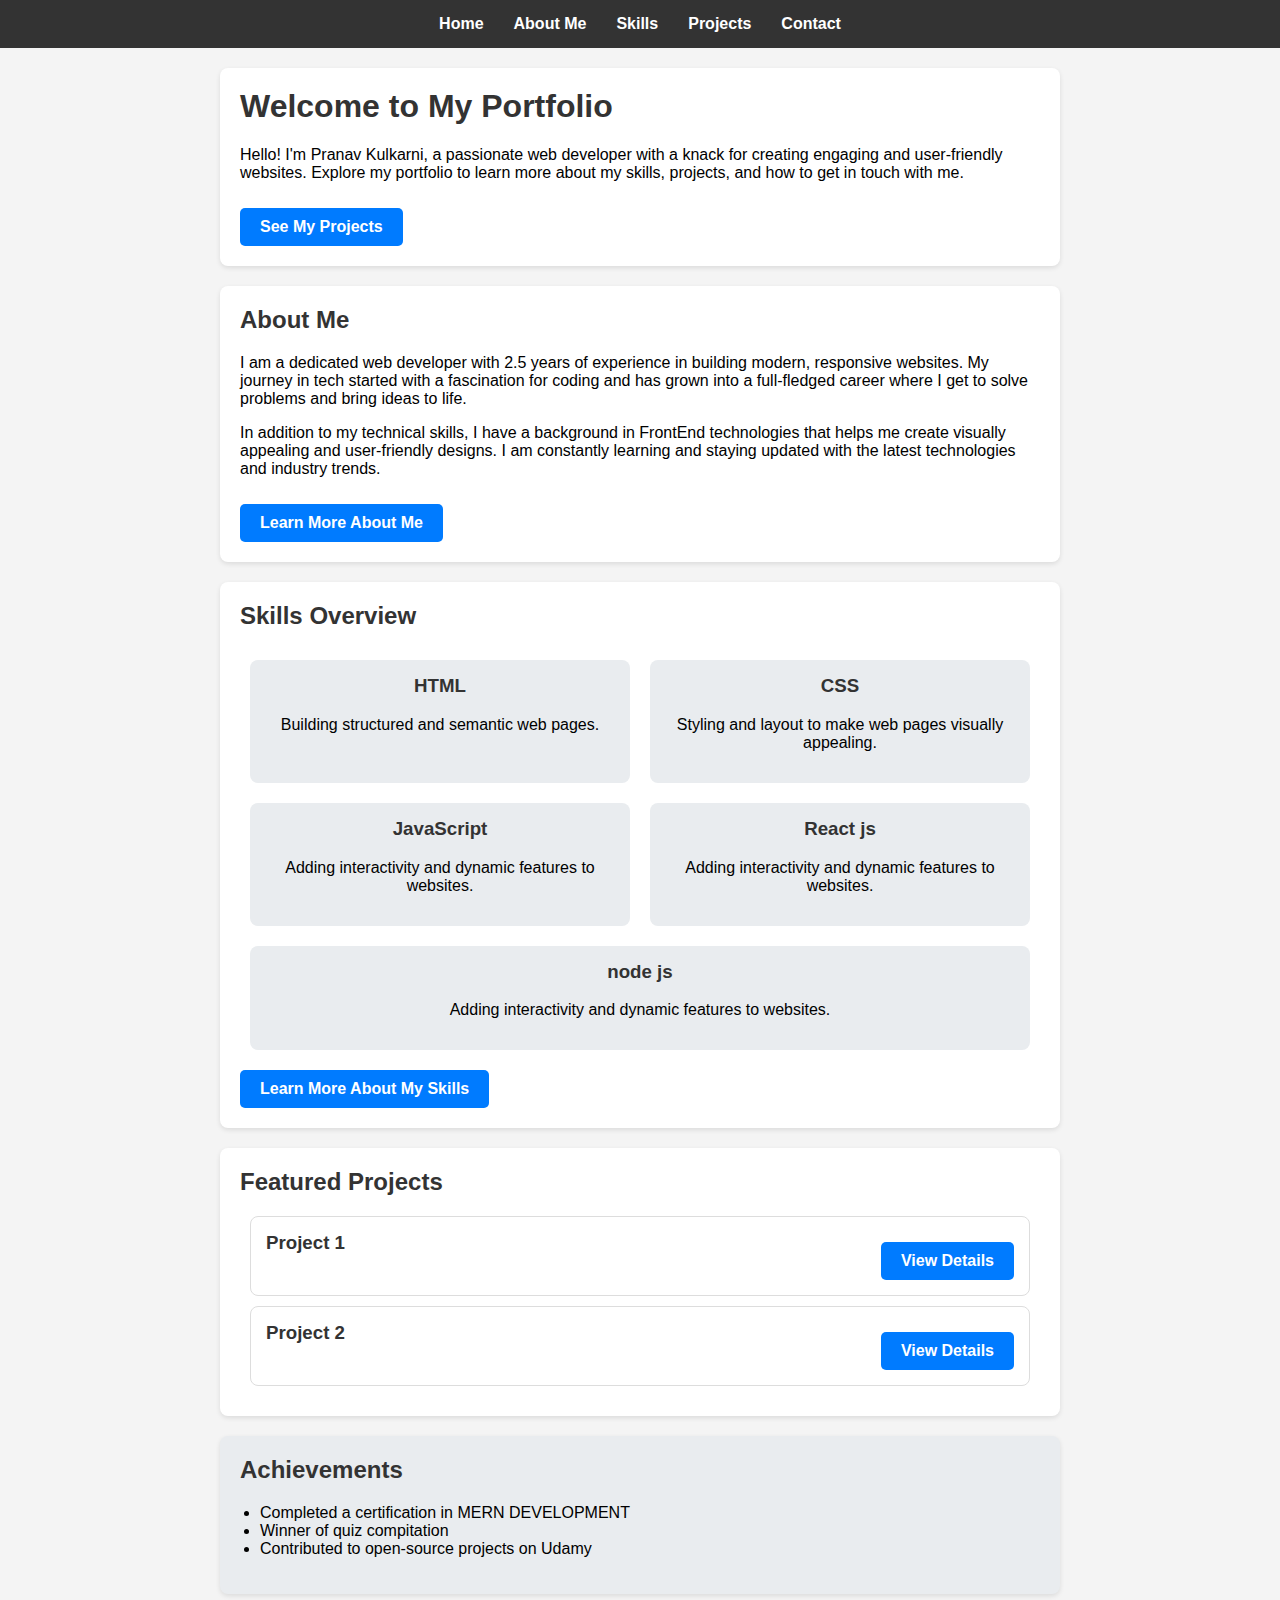
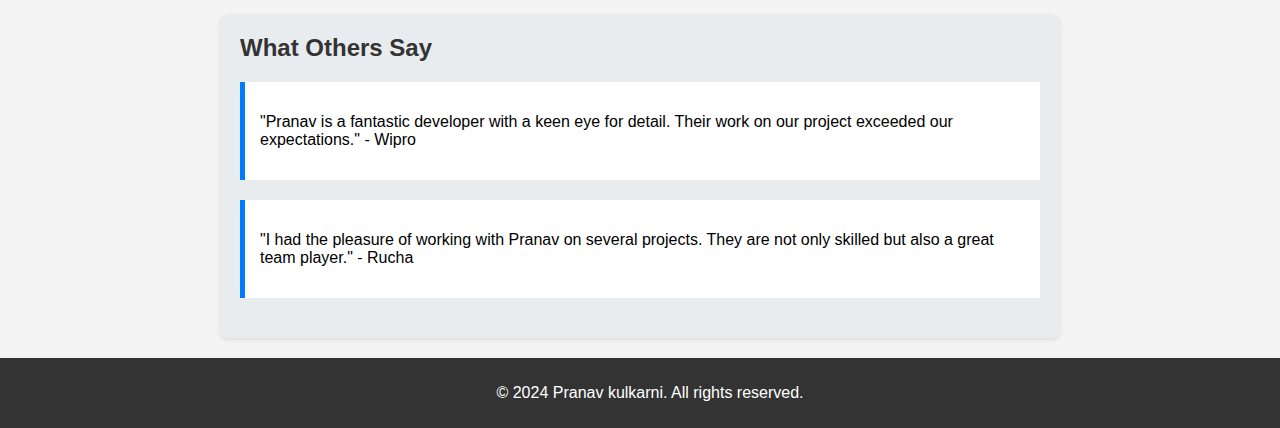
<file: S1/index.html>
<!DOCTYPE html>
<html lang="en">
<head>
    <meta charset="UTF-8">
    <meta name="viewport" content="width=device-width, initial-scale=1.0">
    <title>Home</title>
    <link rel="stylesheet" href="styles.css">
</head>
<body>
    <header>
        <nav>
            <a href="index.html">Home</a>
            <a href="about.html">About Me</a>
            <a href="skills.html">Skills</a>
            <a href="projects.html">Projects</a>
            <a href="contact.html">Contact</a>
        </nav>
    </header>
    
    <section id="intro">
        <h1>Welcome to My Portfolio</h1>
        <p>Hello! I'm Pranav Kulkarni, a passionate web developer with a knack for creating engaging and user-friendly websites. Explore my portfolio to learn more about my skills, projects, and how to get in touch with me.</p>
        <a href="projects.html" class="cta-button">See My Projects</a>
    </section>
    
    <section id="about-preview">
        <h2>About Me</h2>
        <p>I am a dedicated web developer with 2.5 years of experience in building modern, responsive websites. My journey in tech started with a fascination for coding and has grown into a full-fledged career where I get to solve problems and bring ideas to life.</p>
        <p>In addition to my technical skills, I have a background in FrontEnd technologies that helps me create visually appealing and user-friendly designs. I am constantly learning and staying updated with the latest technologies and industry trends.</p>
        <a href="about.html" class="cta-button">Learn More About Me</a>
    </section>
    
    <section id="skills-preview">
        <h2>Skills Overview</h2>
        <div class="skills-container">
            <div class="skill">
                <h3>HTML</h3>
                <p>Building structured and semantic web pages.</p>
            </div>
            <div class="skill">
                <h3>CSS</h3>
                <p>Styling and layout to make web pages visually appealing.</p>
            </div>
            <div class="skill">
                <h3>JavaScript</h3>
                <p>Adding interactivity and dynamic features to websites.</p>
            </div>
            <div class="skill">
                <h3>React js</h3>
                <p>Adding interactivity and dynamic features to websites.</p>
            </div>
            <div class="skill">
                <h3>node js</h3>
                <p>Adding interactivity and dynamic features to websites.</p>
            </div>
        </div>
        <a href="skills.html" class="cta-button">Learn More About My Skills</a>
    </section>
    
    <section id="projects-preview">
        <h2>Featured Projects</h2>
        <div class="project-preview">
            <h3>Project 1</h3>
            
            <a href="projects.html" class="cta-button">View Details</a>
        </div>
        <div class="project-preview">
            <h3>Project 2</h3>
            
            <a href="projects.html" class="cta-button">View Details</a>
        </div>
    </section>
    
    <section id="achievements">
        <h2>Achievements</h2>
        <ul>
            <li>Completed a certification in MERN DEVELOPMENT</li>
            
            <li>Winner of  quiz compitation</li>
            <li>Contributed to open-source projects on Udamy</li>
        </ul>
    </section>
    
    <section id="testimonials">
        <h2>What Others Say</h2>
        <div class="testimonial">
            <p>"Pranav  is a fantastic developer with a keen eye for detail. Their work on our project exceeded our expectations." - Wipro</p>
        </div>
        <div class="testimonial">
            <p>"I had the pleasure of working with Pranav on several projects. They are not only skilled but also a great team player." - Rucha</p>
        </div>
    </section>
    
    <footer>
        <p>&copy; 2024 Pranav kulkarni. All rights reserved.</p>
    </footer>
</body>
</html>
</file>
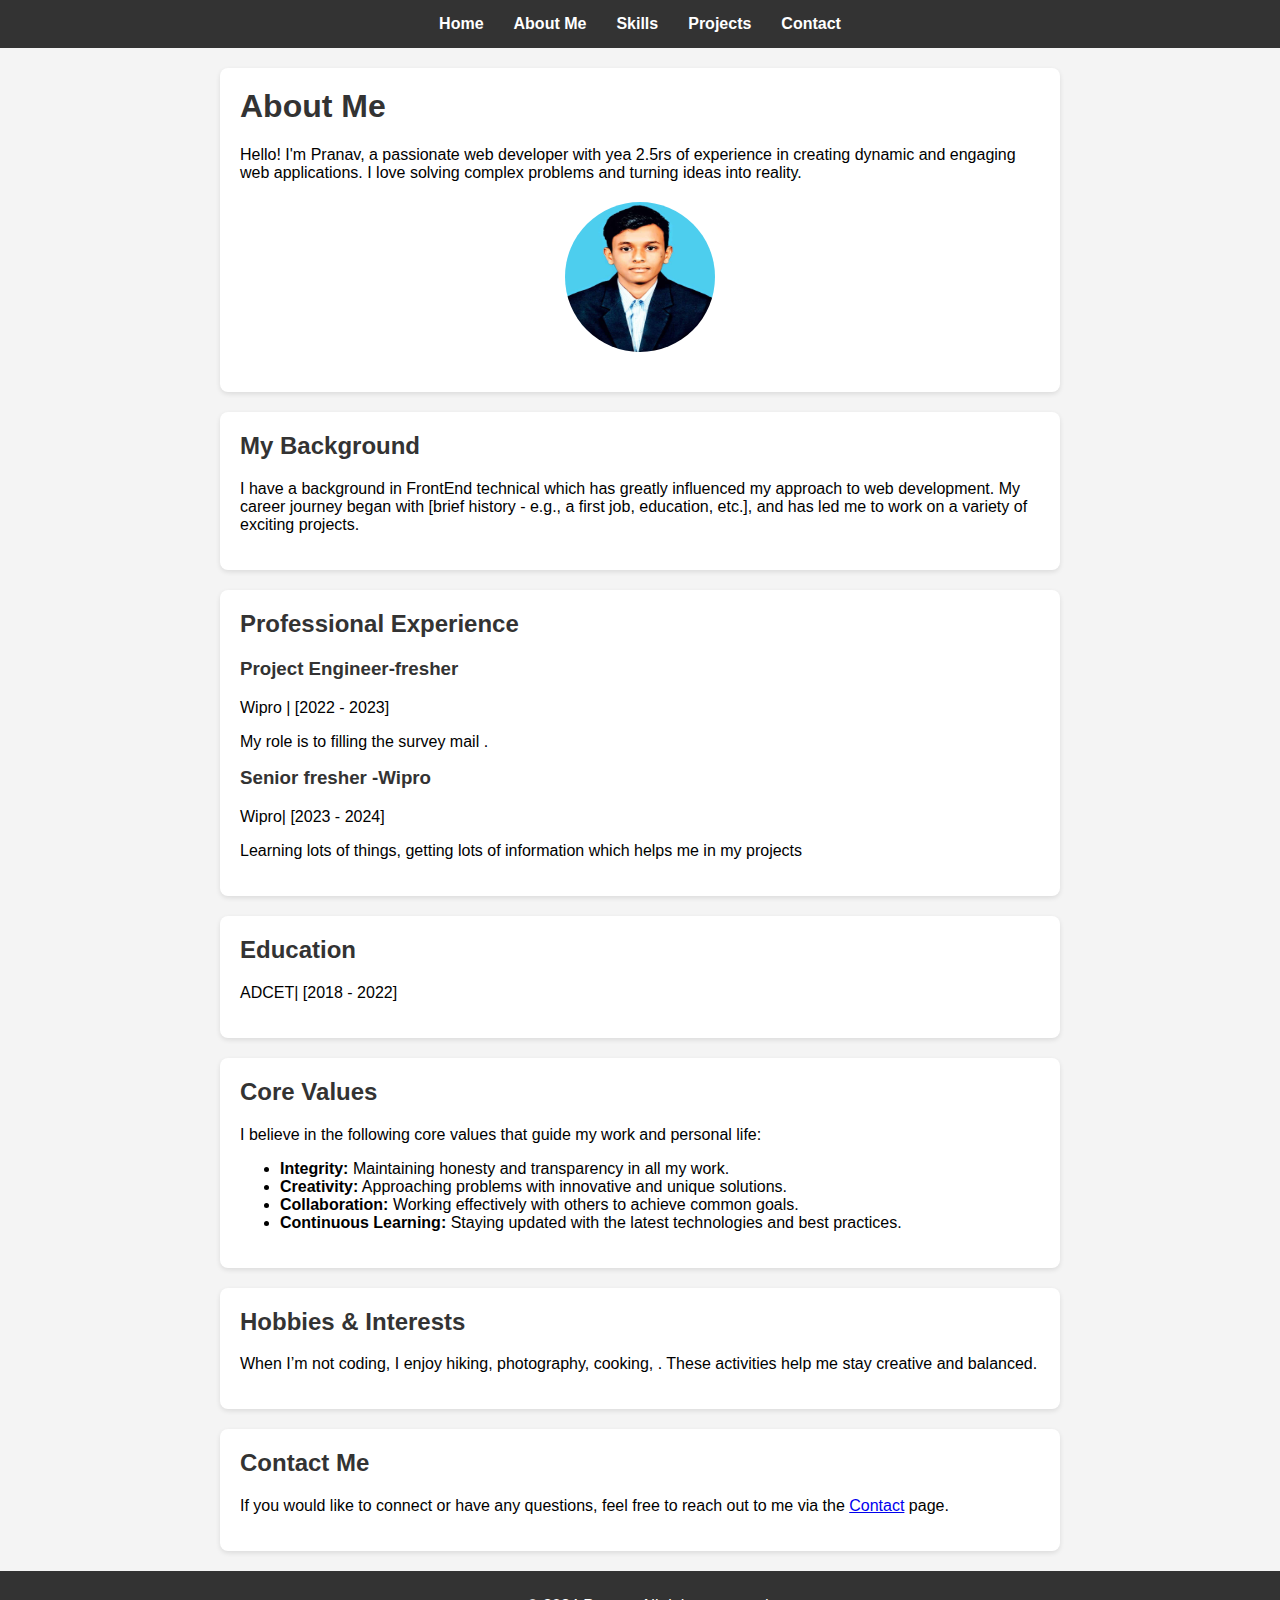
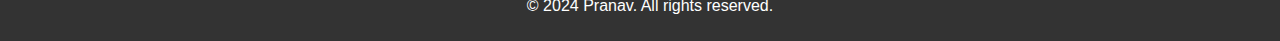
<file: S1/about.html>
<!DOCTYPE html>
<html lang="en">
<head>
    <meta charset="UTF-8">
    <meta name="viewport" content="width=device-width, initial-scale=1.0">
    <title>About Me</title>
    <link rel="stylesheet" href="styles.css">
</head>
<body>
    <header>
        <nav>
            <a href="index.html">Home</a>
            <a href="about.html">About Me</a>
            <a href="skills.html">Skills</a>
            <a href="projects.html">Projects</a>
            <a href="contact.html">Contact</a>
        </nav>
    </header>

    <section id="personal-intro">
        <h1>About Me</h1>
        <p>Hello! I'm Pranav, a passionate web developer with yea 2.5rs of experience in creating dynamic and engaging web applications. I love solving complex problems and turning ideas into reality.</p>
        <img src="PhotoMT.jpg" alt="Profile Picture" class="profile-picture">
    </section>

    <section id="background">
        <h2>My Background</h2>
        <p>I have a background in FrontEnd technical which has greatly influenced my approach to web development. My career journey began with [brief history - e.g., a first job, education, etc.], and has led me to work on a variety of exciting projects.</p>
    </section>

    <section id="experience">
        <h2>Professional Experience</h2>
        <div class="experience-item">
            <h3>Project Engineer-fresher</h3>
            <p>Wipro | [2022 - 2023]</p>
            <p>My role is to filling the survey mail .</p>
        </div>
        <div class="experience-item">
            <h3>Senior fresher -Wipro</h3>
            <p>Wipro| [2023 - 2024]</p>
            <P>Learning lots of things, getting lots of information which helps me in my projects </P>
            
        </div>
        
    </section>

    <section id="education">
        <h2>Education</h2>
        <div class="education-item">
            
            <p>ADCET| [2018 - 2022]</p>
            
        </div>
        
    </section>

    <section id="values">
        <h2>Core Values</h2>
        <p>I believe in the following core values that guide my work and personal life:</p>
        <ul>
            <li><strong>Integrity:</strong> Maintaining honesty and transparency in all my work.</li>
            <li><strong>Creativity:</strong> Approaching problems with innovative and unique solutions.</li>
            <li><strong>Collaboration:</strong> Working effectively with others to achieve common goals.</li>
            <li><strong>Continuous Learning:</strong> Staying updated with the latest technologies and best practices.</li>
        </ul>
    </section>

    <section id="hobbies">
        <h2>Hobbies & Interests</h2>
        <p>When I’m not coding, I enjoy  hiking, photography, cooking, . These activities help me stay creative and balanced.</p>
    </section>

    <section id="contact-me">
        <h2>Contact Me</h2>
        <p>If you would like to connect or have any questions, feel free to reach out to me via the <a href="contact.html">Contact</a> page.</p>
    </section>

    <footer>
        <p>&copy; 2024 Pranav. All rights reserved.</p>
    </footer>
</body>
</html>
</file>
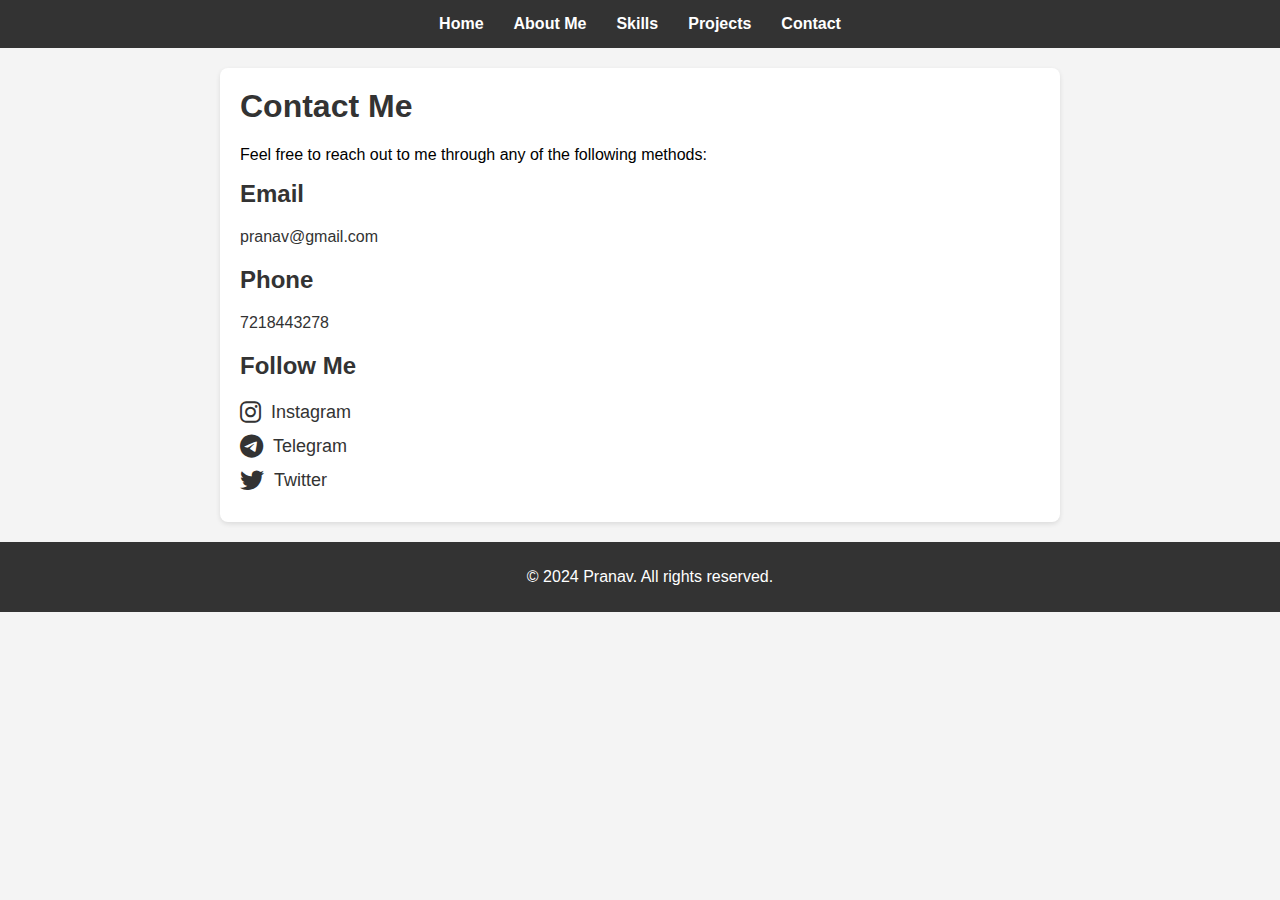
<file: S1/contact.html>
<!DOCTYPE html>
<html lang="en">
<head>
    <meta charset="UTF-8">
    <meta name="viewport" content="width=device-width, initial-scale=1.0">
    <title>Contact</title>
    <link rel="stylesheet" href="styles.css">
    <link rel="stylesheet" href="https://cdnjs.cloudflare.com/ajax/libs/font-awesome/6.0.0-beta3/css/all.min.css">
</head>
<body>
    <header>
        <nav>
            <a href="index.html">Home</a>
            <a href="about.html">About Me</a>
            <a href="skills.html">Skills</a>
            <a href="projects.html">Projects</a>
            <a href="contact.html">Contact</a>
        </nav>
    </header>
    
    <section id="contact-info">
        <h1>Contact Me</h1>
        <p>Feel free to reach out to me through any of the following methods:</p>
        
        <div class="contact-methods">
            <h2>Email</h2>
            <p><a href="mailto:your.email@example.com">pranav@gmail.com</a></p>
        </div>
        
        <div class="contact-methods">
            <h2>Phone</h2>
            <p><a href="tel:+1234567890">7218443278</a></p>
        </div>

        <div class="social-media">
            <h2>Follow Me</h2>
            <a href="https://instagram.com/yourusername" target="_blank" class="social-icon">
                <i class="fab fa-instagram"></i>
                Instagram
            </a>
            <a href="https://t.me/yourusername" target="_blank" class="social-icon">
                <i class="fab fa-telegram"></i>
                Telegram
            </a>
            <a href="https://twitter.com/yourusername" target="_blank" class="social-icon">
                <i class="fab fa-twitter"></i>
                Twitter
            </a>
        </div>
    </section>

    <footer>
        <p>&copy; 2024 Pranav. All rights reserved.</p>
    </footer>
</body>
</html>
</file>
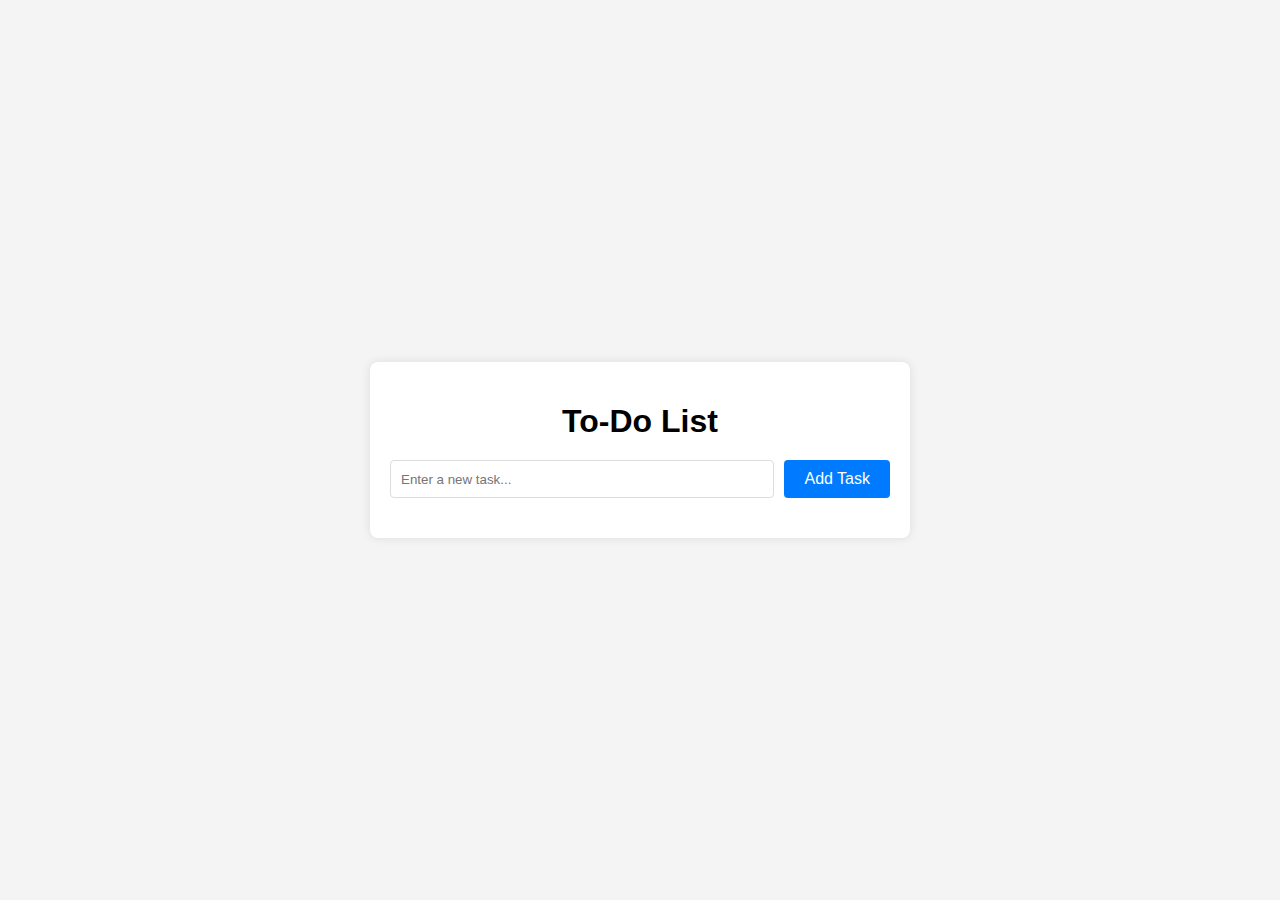
<file: s2/todo.html>
<!DOCTYPE html>
<html lang="en">
<head>
    <meta charset="UTF-8">
    <meta name="viewport" content="width=device-width, initial-scale=1.0">
    <title>To-Do List</title>
    <link rel="stylesheet" href="todo.css">
</head>
<body>
    <div class="container">
        <h1>To-Do List</h1>
        <div class="form-container">
            <input type="text" id="task-input" placeholder="Enter a new task...">
            <button id="add-task">Add Task</button>
        </div>
        <ul id="task-list" class="task-list">
            <!-- Task items will be injected here by JavaScript -->
        </ul>
    </div>
    <script src="todo.js"></script>
</body>
</html>
</file>
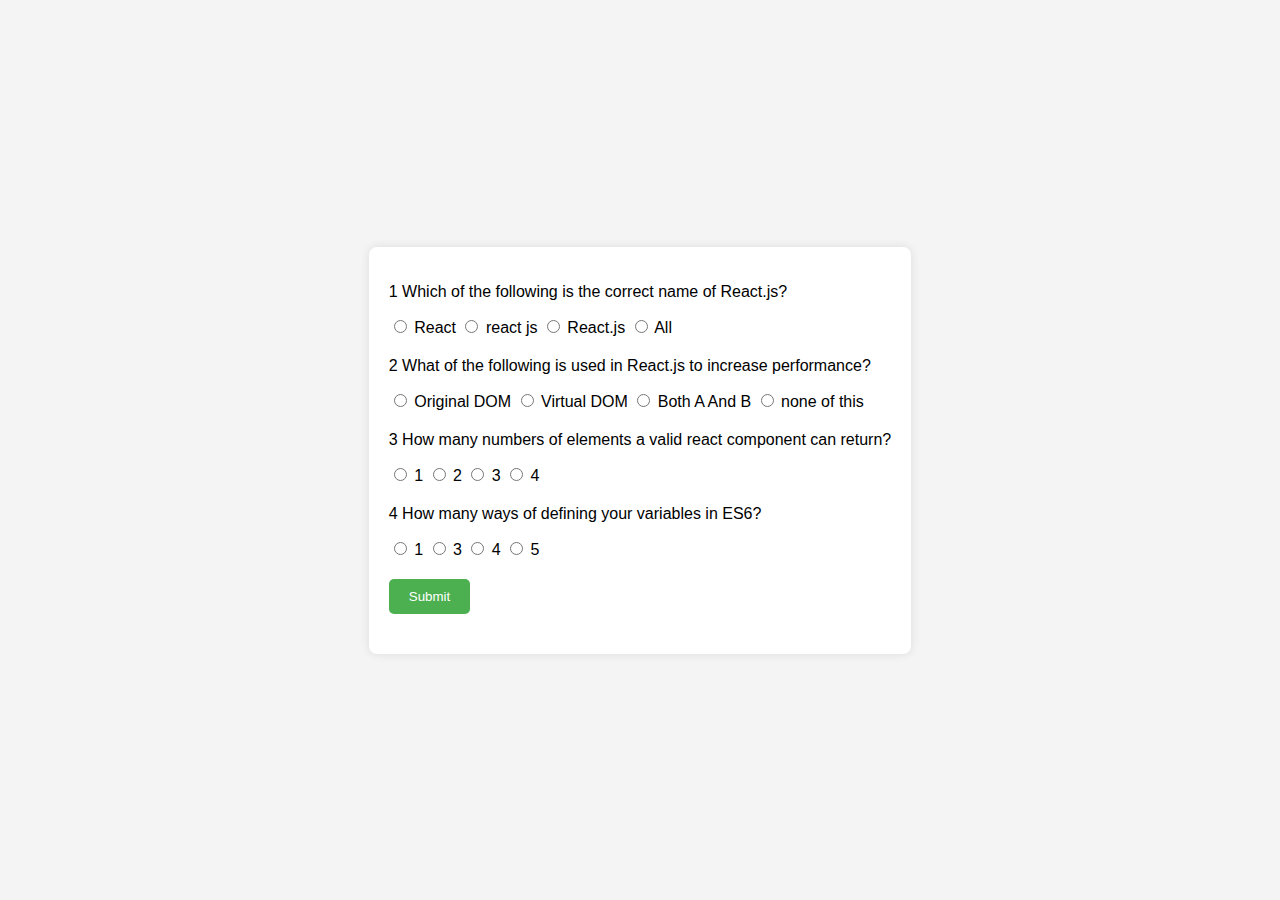
<file: s5/quiz.html>
<!DOCTYPE html>
<html lang="en">
<head>
    <meta charset="UTF-8">
    <meta name="viewport" content="width=device-width, initial-scale=1.0">
    <title>Quiz Application</title>
    <link rel="stylesheet" href="quiz.css">
</head>
<body>
    <div class="quiz-container">
        <form id="quiz-form">
            <div class="question">
                <p>1 Which of the following is the correct name of React.js?</p>
                <label><input type="radio" name="q1" value="React"> React</label>
                <label><input type="radio" name="q1" value="react js"> react js</label>
                <label><input type="radio" name="q1" value="React.js"> React.js</label>
                <label><input type="radio" name="q1" value="All"> All</label>
            </div>
            <div class="question">
                <p> 2 What of the following is used in React.js to increase performance?</p>
                <label><input type="radio" name="q2" value="Original DOM"> Original DOM</label>
                <label><input type="radio" name="q2" value="Virtual DOM"> Virtual DOM</label>
                <label><input type="radio" name="q2" value="Both A And B"> Both A And B</label>
                <label><input type="radio" name="q2" value=" none of this"> none of this </label>
            </div>
            <div class="question">
                <p> 3 How many numbers of elements a valid react component can return?</p>
                <label><input type="radio" name="q3" value="1"> 1</label>
                <label><input type="radio" name="q3" value="2"> 2</label>
                <label><input type="radio" name="q3" value="3"> 3</label>
                <label><input type="radio" name="q3" value="4"> 4 </label>
            </div>
            <div class="question">
                <p> 4 How many ways of defining your variables in ES6?</p>
                <label><input type="radio" name="q4" value="1"> 1</label>
                <label><input type="radio" name="q4" value="3"> 3</label>
                <label><input type="radio" name="q4" value="4"> 4</label>
                <label><input type="radio" name="q4" value="5"> 5 </label>
            </div>
            <button type="button" onclick="submitQuiz()">Submit</button>
        </form>
        <div id="result"></div>
    </div>
    <script src="quiz.js"></script>
</body>
</html>
</file>
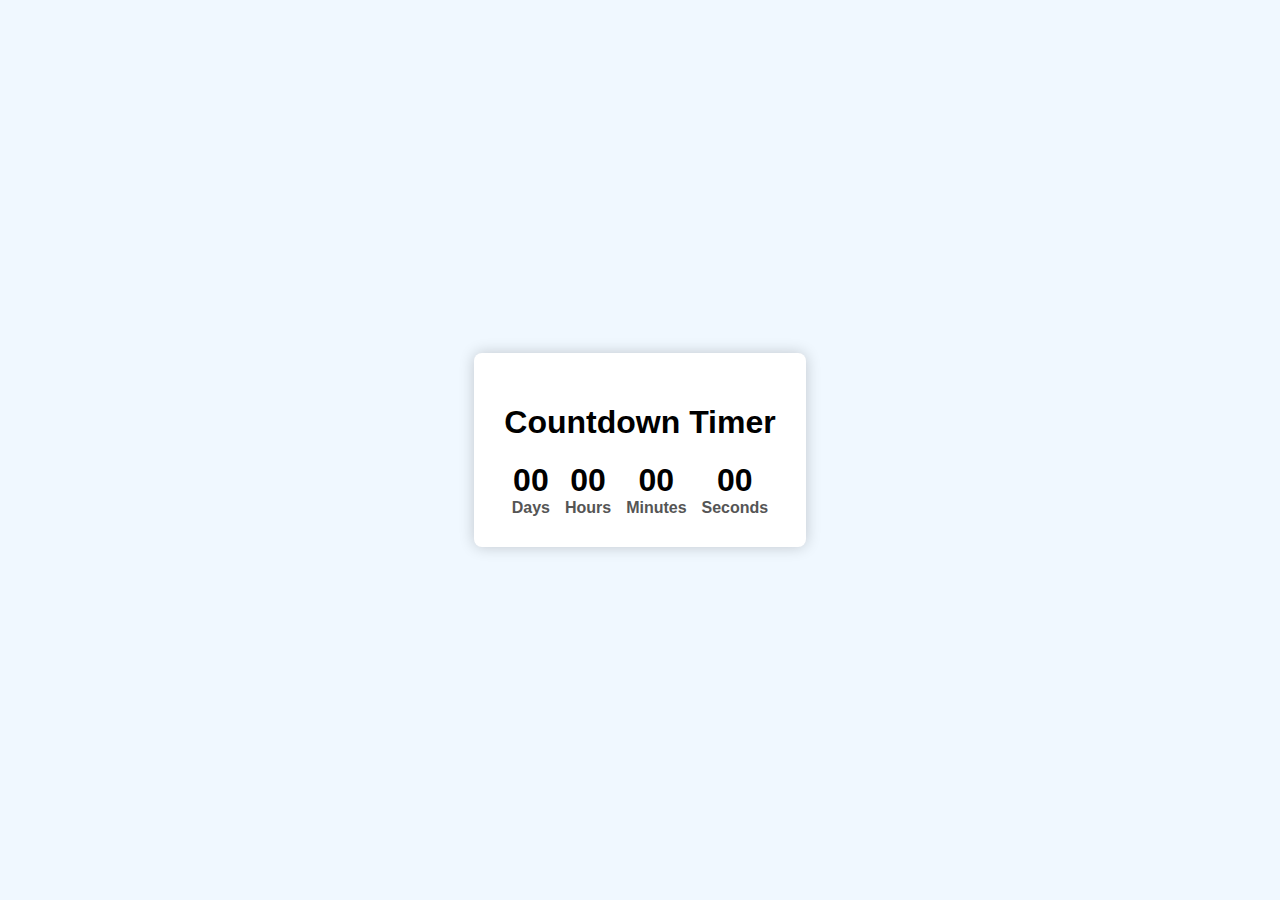
<file: s7/countdown.html>
<!DOCTYPE html>
<html lang="en">
<head>
    <meta charset="UTF-8">
    <meta name="viewport" content="width=device-width, initial-scale=1.0">
    <title>Countdown Timer</title>
    <link rel="stylesheet" href="countdown.css">
</head>
<body>
    <div class="countdown-timer">
        <h1>Countdown Timer</h1>
        <div id="timer">
            <div class="time-unit">
                <span id="days">00</span>
                <label>Days</label>
            </div>
            <div class="time-unit">
                <span id="hours">00</span>
                <label>Hours</label>
            </div>
            <div class="time-unit">
                <span id="minutes">00</span>
                <label>Minutes</label>
            </div>
            <div class="time-unit">
                <span id="seconds">00</span>
                <label>Seconds</label>
            </div>
        </div>
    </div>
    <script src="countdown.js"></script>
</body>
</html>
</file>
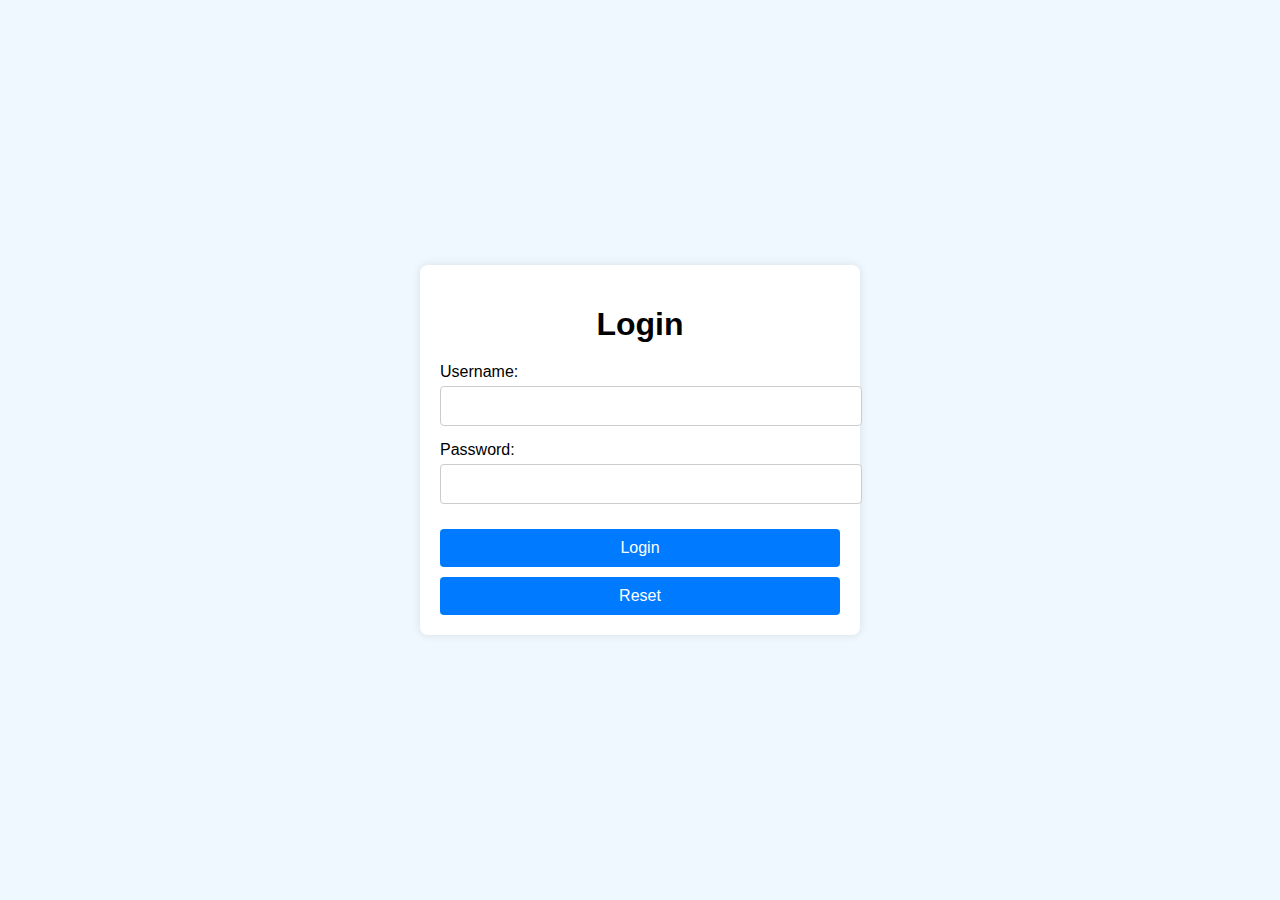
<file: s8/login.html>
<!DOCTYPE html>
<html lang="en">
<head>
    <meta charset="UTF-8">
    <meta name="viewport" content="width=device-width, initial-scale=1.0">
    <title>Login Form</title>
    <link rel="stylesheet" href="login.css">
</head>
<body>
    <div class="login-container">
        <h1 id="login-heading">Login</h1>
        <form id="login-form" onsubmit="return validateForm()" aria-labelledby="login-heading">
            <div class="form-group">
                <label for="username">Username:</label>
                <input type="text" id="username" name="username" aria-describedby="username-error">
                <span class="error" id="username-error" role="alert"></span>
            </div>
            <div class="form-group">
                <label for="password">Password:</label>
                <input type="password" id="password" name="password" aria-describedby="password-error">
                <span class="error" id="password-error" role="alert"></span>
            </div>
            <button type="submit">Login</button>
            <button type="reset">Reset</button>
        </form>
        <div class="loading-spinner" id="loading-spinner"></div>
    </div>
    <script src="login.js"></script>
</body>
</html>
</file>
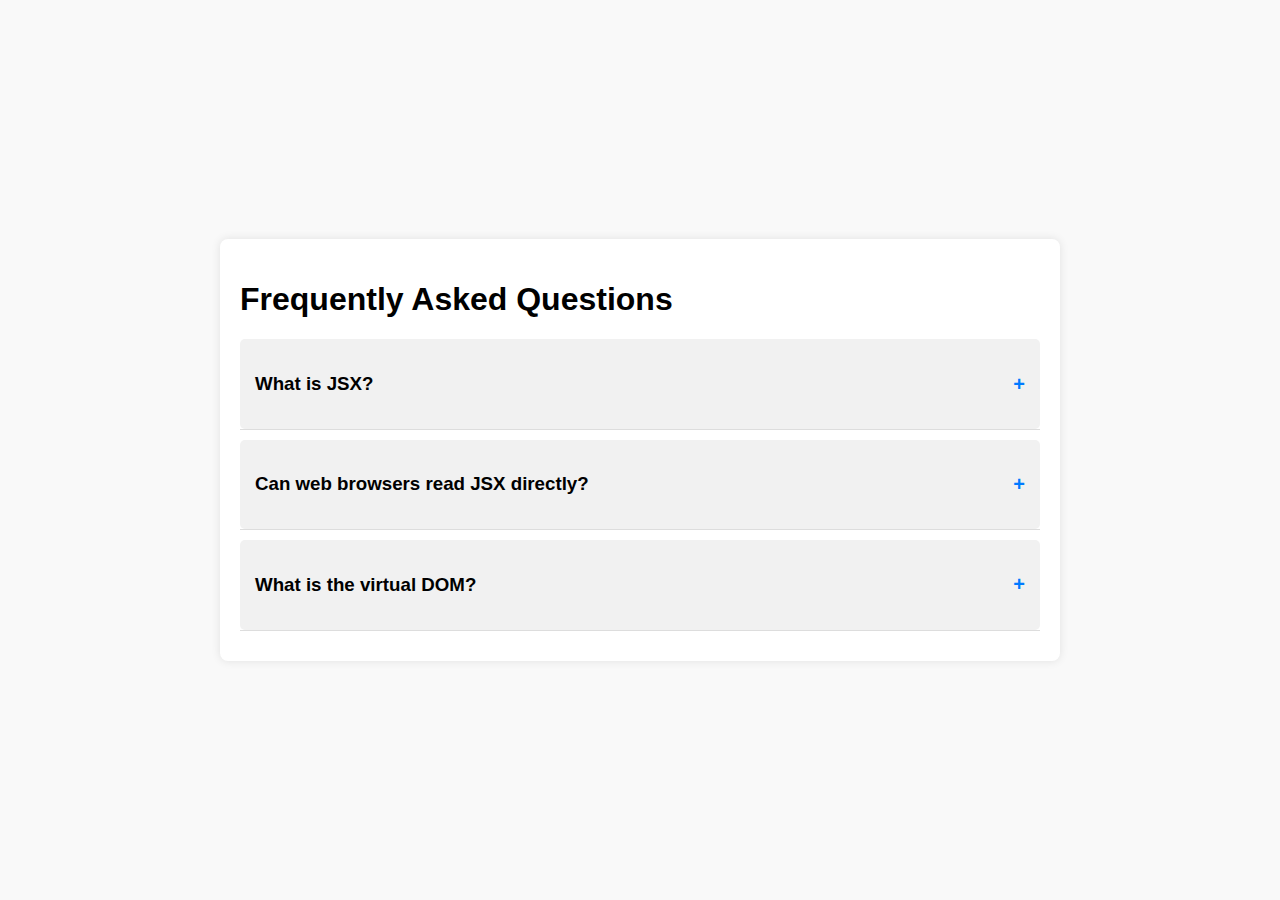
<file: s9/faq.html>
<!DOCTYPE html>
<html lang="en">
<head>
    <meta charset="UTF-8">
    <meta name="viewport" content="width=device-width, initial-scale=1.0">
    <title>FAQ Section</title>
    <link rel="stylesheet" href="faq.css">
</head>
<body>
    <div class="faq-container">
        <h1>Frequently Asked Questions</h1>
        <div class="faq-item">
            <div class="faq-question" onclick="toggleAnswer(this)">
                <h3> What is JSX?</h3>
                <span class="toggle-icon">+</span>
            </div>
            <div class="faq-answer">
                <p>JSX is a syntax extension of JavaScript. It is used with React to describe what the user interface should look like. By using JSX, we can write HTML structures in the same file that contains JavaScript code.

                </p>
            </div>
        </div>
        <div class="faq-item">
            <div class="faq-question" onclick="toggleAnswer(this)">
                <h3>Can web browsers read JSX directly?</h3>
                <span class="toggle-icon">+</span>
            </div>
            <div class="faq-answer">
                <p>Web browsers cannot read JSX directly. This is because they are built to only read regular JS objects and JSX is not a regular JavaScript object 
                    For a web browser to read a JSX file, the file needs to be transformed into a regular JavaScript object. For this, we use Babel</p>
            </div>
        </div>
        <div class="faq-item">
            <div class="faq-question" onclick="toggleAnswer(this)">
                <h3>What is the virtual DOM?
                </h3>
                <span class="toggle-icon">+</span>
            </div>
            <div class="faq-answer">
                <p>DOM stands for Document Object Model. The DOM represents an HTML document with a logical tree structure. Each branch of the tree ends in a node, and each node contains objects.

                </p>
            </div>
        </div>
    </div>
    <script src="faq.js"></script>
</body>
</html>
</file>
<file: S1/styles.css>
/* General Styles */
body {
    font-family: Arial, sans-serif;
    margin: 0;
    padding: 0;
    scroll-behavior: smooth;
    background-color: #f4f4f4;
}

header {
    background-color: #333;
    color: #fff;
    padding: 15px;
    text-align: center;
}

nav {
    display: flex;
    justify-content: center;
}

nav a {
    color: #fff;
    margin: 0 15px;
    text-decoration: none;
    font-weight: bold;
}

nav a:hover {
    text-decoration: underline;
}

section {
    padding: 20px;
    margin: 20px auto;
    max-width: 800px;
    background: #fff;
    border-radius: 8px;
    box-shadow: 0 2px 5px rgba(0,0,0,0.1);
}

h1, h2, h3 {
    margin-top: 0;
    color: #333;
}

.profile-picture {
    width: 150px;
    height: 150px;
    border-radius: 50%;
    display: block;
    margin: 20px auto;
}

.cta-button {
    display: inline-block;
    margin-top: 10px;
    padding: 10px 20px;
    background-color: #007bff;
    color: #fff;
    text-decoration: none;
    border-radius: 5px;
    font-weight: bold;
}

.cta-button:hover {
    background-color: #0056b3;
}

/* Skills Section */
.skills-container, .project-preview {
    display: flex;
    justify-content: space-between;
    flex-wrap: wrap;
}

.skill, .project-preview {
    flex: 1 1 calc(33.333% - 20px);
    margin: 10px;
    padding: 15px;
    background: #e9ecef;
    border-radius: 8px;
    text-align: center;
}

.project-preview {
    background: #fff;
    border: 1px solid #ddd;
}

/* Achievements and Testimonials */
#achievements, #testimonials {
    background: #e9ecef;
    padding: 20px;
    border-radius: 8px;
    margin-bottom: 20px;
}

#achievements ul {
    list-style-type: disc;
    padding-left: 20px;
}

.testimonial {
    margin-bottom: 20px;
    padding: 15px;
    background: #fff;
    border-left: 5px solid #007bff;
}

/* Project Section */
.project {
    cursor: pointer;
    padding: 10px;
    border: 1px solid #ccc;
    margin: 5px;
    border-radius: 8px;
    transition: background-color 0.3s, border-color 0.3s;
}

.project:hover {
    background-color: #f9f9f9;
    border-color: #007bff;
}

/* Skills Table and Chart */
table {
    width: 100%;
    border-collapse: collapse;
    margin-top: 20px;
}

table, th, td {
    border: 1px solid #ddd;
    padding: 8px;
}

th {
    background-color: #f2f2f2;
    text-align: left;
}

tr:nth-child(even) {
    background-color: #f9f9f9;
}

canvas {
    width: 100%;
    max-width: 600px;
    margin: auto;
}

/* Contact Page */
.contact-methods {
    margin-bottom: 20px;
}

.contact-methods a {
    text-decoration: none;
    color: #333;
}

.social-media {
    display: flex;
    flex-direction: column;
}

.social-media a {
    display: flex;
    align-items: center;
    margin-bottom: 10px;
    text-decoration: none;
    color: #333;
    font-size: 18px;
    transition: color 0.3s;
}

.social-media a:hover {
    color: #007bff;
}

.social-icon {
    display: flex;
    align-items: center;
    font-size: 20px;
    margin-right: 10px;
}

.social-icon i {
    font-size: 24px;
    margin-right: 10px;
}

/* Footer */
footer {
    text-align: center;
    padding: 10px;
    background-color: #333;
    color: #fff;
    position: relative;
    bottom: 0;
    width: 100%;
}

/* Responsive Styles */
@media (max-width: 768px) {
    nav {
        flex-direction: column;
    }

    nav a {
        margin: 10px 0;
    }

    .skills-container, .project-preview {
        flex-direction: column;
        align-items: center;
    }

    .skill, .project-preview {
        flex: 1 1 100%;
        margin: 10px 0;
    }

    table {
        font-size: 14px;
    }
}

@media (max-width: 480px) {
    .cta-button {
        padding: 8px 16px;
        font-size: 14px;
    }

    .profile-picture {
        width: 120px;
        height: 120px;
    }

    table {
        font-size: 12px;
    }

    .social-media a {
        font-size: 16px;
    }

    footer {
        padding: 5px;
    }
}
</file>
<file: s2/todo.css>
body {
    font-family: Arial, sans-serif;
    background-color: #f4f4f4;
    margin: 0;
    display: flex;
    justify-content: center;
    align-items: center;
    height: 100vh;
}

.container {
    width: 90%;
    max-width: 500px;
    background: #fff;
    border-radius: 8px;
    box-shadow: 0 0 10px rgba(0, 0, 0, 0.1);
    padding: 20px;
}

h1 {
    text-align: center;
    margin-bottom: 20px;
}

.form-container {
    display: flex;
    gap: 10px;
    margin-bottom: 20px;
}

#task-input {
    flex: 1;
    padding: 10px;
    border: 1px solid #ddd;
    border-radius: 4px;
}

#add-task {
    padding: 10px 20px;
    border: none;
    border-radius: 4px;
    background-color: #007bff;
    color: #fff;
    font-size: 16px;
    cursor: pointer;
}

#add-task:hover {
    background-color: #0056b3;
}

.task-list {
    list-style: none;
    padding: 0;
    margin: 0;
}

.task-item {
    display: flex;
    align-items: center;
    padding: 10px;
    border-bottom: 1px solid #ddd;
}

.task-item:last-child {
    border-bottom: none;
}

.task-item input[type="text"] {
    flex: 1;
    border: none;
    background: transparent;
    font-size: 16px;
}

.task-item .edit-button, .task-item .delete-button {
    border: none;
    background: transparent;
    cursor: pointer;
    color: #007bff;
    font-size: 16px;
    margin-left: 10px;
}

.task-item .delete-button {
    color: #dc3545;
}

.task-item.completed {
    text-decoration: line-through;
    color: #6c757d;
}
</file>
<file: s5/quiz.css>
body {
    font-family: Arial, sans-serif;
    display: flex;
    justify-content: center;
    align-items: center;
    height: 100vh;
    margin: 0;
    background-color: #f4f4f4;
}

.quiz-container {
    background: white;
    padding: 20px;
    border-radius: 8px;
    box-shadow: 0 0 10px rgba(0, 0, 0, 0.1);
}

.question {
    margin-bottom: 20px;
}

button {
    padding: 10px 20px;
    background-color: #4CAF50;
    color: white;
    border: none;
    border-radius: 5px;
    cursor: pointer;
}

button:hover {
    background-color: #45a049;
}

#result {
    margin-top: 20px;
}
</file>
<file: s7/countdown.css>
body {
    font-family: Arial, sans-serif;
    display: flex;
    justify-content: center;
    align-items: center;
    height: 100vh;
    margin: 0;
    background-color: #f0f8ff;
}

.countdown-timer {
    background: white;
    padding: 30px;
    border-radius: 8px;
    box-shadow: 0 0 15px rgba(0, 0, 0, 0.2);
    text-align: center;
}

#timer {
    display: flex;
    justify-content: space-around;
    font-size: 2rem;
    font-weight: bold;
}

.time-unit {
    display: flex;
    flex-direction: column;
    align-items: center;
}

label {
    font-size: 1rem;
    color: #555;
}
</file>
<file: s8/login.css>
body {
    font-family: Arial, sans-serif;
    display: flex;
    justify-content: center;
    align-items: center;
    height: 100vh;
    margin: 0;
    background-color: #f0f8ff;
}

.login-container {
    background: white;
    padding: 20px;
    border-radius: 8px;
    box-shadow: 0 0 10px rgba(0, 0, 0, 0.1);
    max-width: 400px;
    width: 100%;
    position: relative;
}

h1 {
    margin-bottom: 20px;
    text-align: center;
}

.form-group {
    margin-bottom: 15px;
}

label {
    display: block;
    margin-bottom: 5px;
}

input[type="text"],
input[type="password"] {
    width: 100%;
    padding: 10px;
    border: 1px solid #ccc;
    border-radius: 4px;
    font-size: 16px;
}

input[type="text"]:focus,
input[type="password"]:focus {
    border-color: #007bff;
    outline: none;
}

button {
    width: 100%;
    padding: 10px;
    background-color: #007bff;
    color: white;
    border: none;
    border-radius: 4px;
    cursor: pointer;
    font-size: 16px;
    margin-top: 10px;
}

button:hover {
    background-color: #0056b3;
}

button:disabled {
    background-color: #e0e0e0;
    cursor: not-allowed;
}

.error {
    color: red;
    font-size: 14px;
}

.loading-spinner {
    display: none;
    position: fixed;
    left: 50%;
    top: 50%;
    width: 50px;
    height: 50px;
    border: 4px solid rgba(0, 0, 0, 0.1);
    border-radius: 50%;
    border-top: 4px solid #007bff;
    animation: spin 1s linear infinite;
    z-index: 1000;
    transform: translate(-50%, -50%);
}

@keyframes spin {
    0% { transform: rotate(0deg); }
    100% { transform: rotate(360deg); }
}

/* Responsive Design */
@media (max-width: 600px) {
    .login-container {
        padding: 15px;
    }

    input[type="text"],
    input[type="password"] {
        font-size: 14px;
    }

    button {
        font-size: 14px;
    }
}
</file>
<file: s9/faq.css>
body {
    font-family: Arial, sans-serif;
    margin: 0;
    background-color: #f9f9f9;
    display: flex;
    justify-content: center;
    align-items: center;
    height: 100vh;
}

.faq-container {
    width: 80%;
    max-width: 800px;
    background: white;
    padding: 20px;
    border-radius: 8px;
    box-shadow: 0 0 10px rgba(0, 0, 0, 0.1);
}

.faq-item {
    margin-bottom: 10px;
    border-bottom: 1px solid #ddd;
}

.faq-question {
    cursor: pointer;
    padding: 15px;
    background: #f1f1f1;
    border-radius: 5px;
    display: flex;
    justify-content: space-between;
    align-items: center;
    transition: background 0.3s;
}

.faq-question:hover {
    background: #e0e0e0;
}

.faq-answer {
    max-height: 0;
    overflow: hidden;
    transition: max-height 0.5s ease-out;
}

.faq-answer p {
    margin: 10px 0;
    padding: 0 15px;
}

.toggle-icon {
    font-size: 20px;
    font-weight: bold;
    color: #007bff;
}

.faq-item.active .faq-answer {
    max-height: 200px; /* Adjust as needed */
}
</file>
